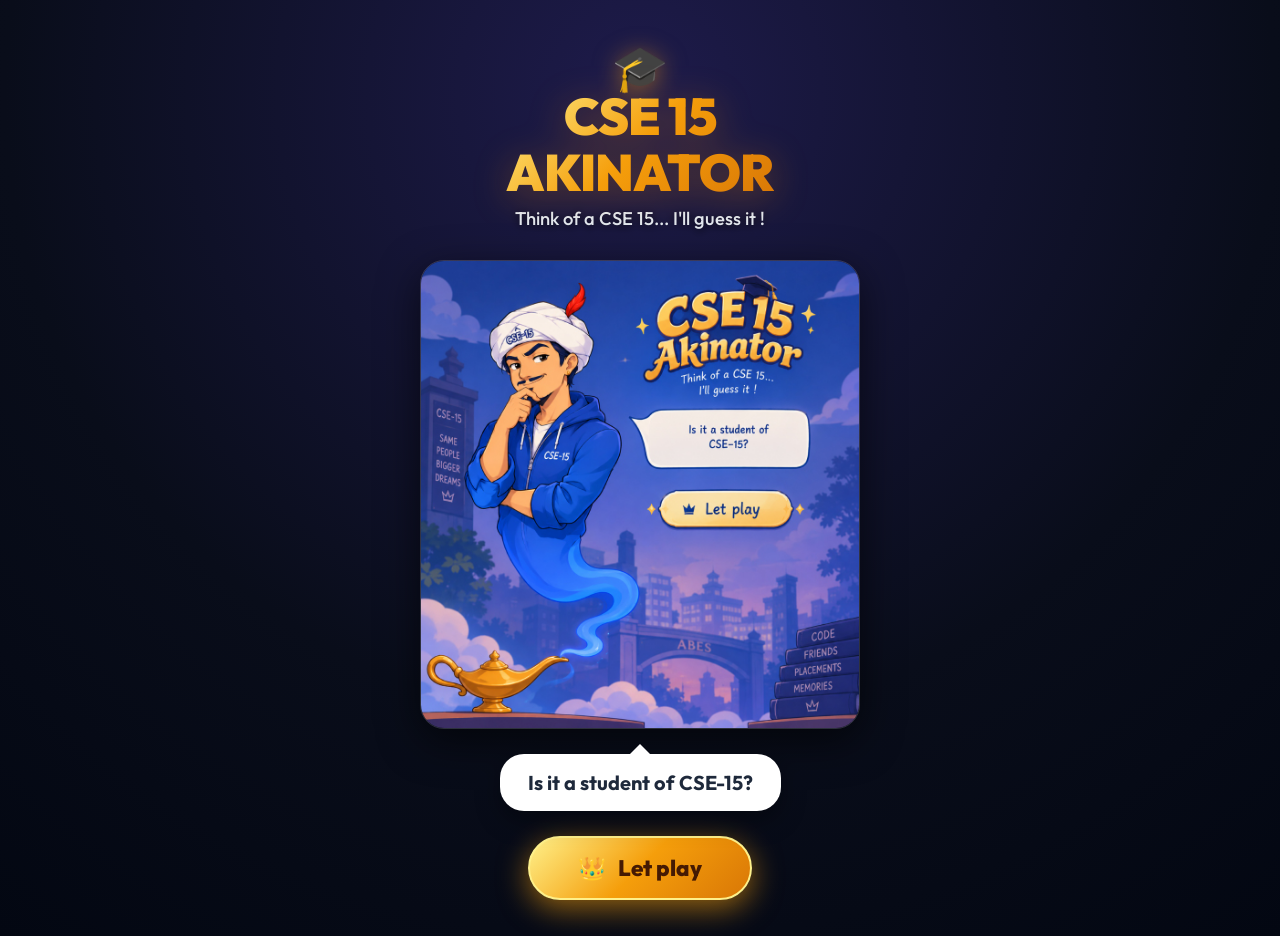
<file: Akinator/index.html>
<!DOCTYPE html>
<html lang="en">
<head>
  <meta charset="UTF-8">
  <meta name="viewport" content="width=device-width, initial-scale=1.0, maximum-scale=1.0, user-scalable=no">
  <title>CSE 15 Akinator • Guess the Student</title>
  <link rel="preconnect" href="https://fonts.googleapis.com">
  <link rel="preconnect" href="https://fonts.gstatic.com" crossorigin>
  <link href="https://fonts.googleapis.com/css2?family=JetBrains+Mono:wght@600;700;800&family=Outfit:wght@400;500;600;700;800;900&display=swap" rel="stylesheet">
  <link rel="stylesheet" href="style.css">
</head>
<body>

  <div class="app-container">

    <!-- =========================================================
         SCREEN 1: LANDING PAGE
         ========================================================= -->
    <section id="screen-landing" class="screen active landing-screen">
      <div class="landing-content">
        
        <div class="landing-header">
          <div class="grad-cap-icon">🎓</div>
          <h1 class="landing-title">CSE 15<br>Akinator</h1>
          <p class="landing-subtitle">Think of a CSE 15... I'll guess it !</p>
        </div>

        <div class="landing-genie-wrap">
          <img src="assets/landing_bg.jpg" alt="CSE 15 Genie" class="landing-genie-img">
        </div>

        <div class="landing-bubble">
          Is it a student of CSE-15?
        </div>

        <button id="btn-let-play" class="btn-let-play" onclick="startGame()">
          <span>👑</span> Let play
        </button>

      </div>
    </section>

    <!-- =========================================================
         SCREEN 2: QUESTION ENGINE
         ========================================================= -->
    <section id="screen-question" class="screen question-screen">
      
      <!-- Top Bar -->
      <nav class="top-navbar">
        <div class="game-logo">CSE 15 akinator</div>
        <div class="pool-counter-badge">
          <span>Candidates:</span>
          <span id="pool-count" class="pool-count-num">80</span>
        </div>
      </nav>

      <!-- Stage -->
      <div class="question-stage">
        
        <!-- Left: Genie Character -->
        <div class="genie-character-col">
          <img src="assets/genie_question.jpg" alt="Thinking Genie" class="genie-img-interactive">
        </div>

        <!-- Right: Question & Options -->
        <div class="interaction-col">
          
          <div class="speech-bubble">
            <div id="q-step-label" class="q-step-tag">Question 1 of 5</div>
            <div id="q-title" class="q-title">Does the student is Male or Female?</div>
            <div id="q-hint-container" style="display: none;">
              <span id="q-hint-text" class="q-hint"></span>
            </div>
          </div>

          <div id="options-box" class="options-card">
            <!-- Dynamic choice buttons inserted here -->
          </div>

        </div>

      </div>

    </section>

    <!-- =========================================================
         SCREEN 3: VICTORY / END SCREEN
         ========================================================= -->
    <section id="screen-victory" class="screen victory-screen">
      
      <nav class="top-navbar">
        <div class="game-logo">CSE 15 akinator</div>
      </nav>

      <div class="victory-stage">
        
        <!-- Left: Celebrating Genie -->
        <div class="victory-genie-col">
          <img src="assets/genie_celebrate.jpg" alt="Celebrating Genie" class="genie-img-interactive">
        </div>

        <!-- Right: Victory Info & Actions -->
        <div class="victory-content-col">
          
          <div class="victory-bubble">
            <div class="vic-heading">Great, guessed right one more time !</div>
            <div id="vic-name" class="vic-student-name">ARVIND KUMAR</div>
            <div class="vic-student-badge">CSE-15 Student</div>

            <div class="vic-details-grid">
              
              <div class="vic-detail-item">
                <div class="vic-detail-lbl">Current Section</div>
                <div class="vic-detail-val" id="vic-curr-sec">CSE15</div>
              </div>

              <div class="vic-detail-item">
                <div class="vic-detail-lbl">Previous Section</div>
                <div class="vic-detail-val" id="vic-prev-sec">CSE14</div>
              </div>

              <div class="vic-detail-item" style="grid-column: span 2;">
                <div class="vic-detail-lbl">Roll Number</div>
                <div class="vic-detail-val" id="vic-roll">2503201000298</div>
              </div>

              <!-- Protected Phone Number -->
              <div class="phone-protect-strip">
                <div>
                  <div class="vic-detail-lbl" style="color: #92400e;">Student Mobile</div>
                  <div id="vic-phone-display" class="phone-masked-txt">+91 ••••• •••••</div>
                </div>
                <button id="btn-unlock-trigger" class="btn-unlock-phone" onclick="openKeyModal()">
                  🔒 Unlock
                </button>
              </div>

            </div>
          </div>

          <!-- Center Play Again Button -->
          <button class="btn-play-again" onclick="restartGame()">
            ◆ • Play again • ◆
          </button>

          <!-- Bottom Card: Share & Add Pic -->
          <div class="victory-bottom-card">
            <div class="share-title">Share your feat with your friends</div>
            
            <a id="btn-wa-share" href="#" target="_blank" class="btn-whatsapp-share">
              <span>💬</span> Share on WhatsApp
            </a>

            <div class="action-links-list">
              <a href="javascript:void(0)" class="action-link" onclick="openPicModal()">
                📷 You can add a pic
              </a>
              <a href="javascript:void(0)" class="action-link" onclick="restartGame()">
                🎮 Play with another classmate
              </a>
            </div>

            <!-- Developer Social Links -->
            <div class="dev-socials">
              <a href="https://github.com/ArvindKumar298/Mini-Project" target="_blank">
                🐙 GitHub: ArvindKumar298
              </a>
              <span>•</span>
              <a href="https://www.linkedin.com/in/arvind-kumar-635747375" target="_blank">
                💼 LinkedIn: Arvind Kumar
              </a>
            </div>

          </div>

        </div>

      </div>

    </section>

  </div>

  <!-- =========================================================
       MODAL 1: DAILY SECURITY KEY UNLOCK
       ========================================================= -->
  <div id="key-modal" class="modal-overlay">
    <div class="modal-box">
      <div class="modal-header">
        <h3 class="modal-title">🔒 Unlock Phone Number</h3>
        <button class="modal-close-btn" onclick="closeKeyModal()">&times;</button>
      </div>

      <p style="font-size: 0.95rem; color: var(--text-muted); margin-bottom: 14px;">
        Student contact numbers are protected. Enter today's 1-day access key to view:
      </p>

      <input type="text" id="daily-key-input" class="key-input" placeholder="e.g. CSE15-OCT07-968FB" maxlength="20">
      
      <button class="btn-modal-submit" onclick="submitKey()">
        🔓 Verify & Unlock
      </button>

      <div class="modal-divider">HOW TO GET TODAY'S KEY</div>

      <a href="https://t.me/+SNXgNiPCwMAxMjdl" target="_blank" class="btn-telegram-channel">
        <span>📢</span> Get Today's Key on Telegram Channel
      </a>

      <div class="classmate-fallback-note">
        "Hi I am Arvind Kumar Your classmate and you can contact me on whatsapp for key"
      </div>
    </div>
  </div>

  <!-- =========================================================
       MODAL 2: "YOU CAN ADD A PIC"
       ========================================================= -->
  <div id="pic-modal" class="modal-overlay">
    <div class="modal-box">
      <div class="modal-header">
        <h3 class="modal-title">📸 Add Your Picture</h3>
        <button class="modal-close-btn" onclick="closePicModal()">&times;</button>
      </div>

      <div style="text-align: center; padding: 10px 0;">
        <div style="font-size: 3rem; margin-bottom: 10px;">🎓</div>
        <h4 style="font-size: 1.2rem; font-weight: 800; margin-bottom: 8px;">Want your photo in the game?</h4>
        <p style="font-size: 0.95rem; color: #cbd5e1; line-height: 1.5; margin-bottom: 16px;">
          Send your picture to <strong>Arvind Kumar</strong> on WhatsApp or via our Telegram channel, and your profile picture will be added to CSE 15 Akinator!
        </p>
      </div>

      <a href="https://t.me/+SNXgNiPCwMAxMjdl" target="_blank" class="btn-telegram-channel" style="margin-bottom: 12px;">
        <span>📢</span> Join Telegram Channel
      </a>

      <div class="classmate-fallback-note" style="text-align: center;">
        "Hi I am Arvind Kumar Your classmate and you can contact me on whatsapp for key"
      </div>
    </div>
  </div>

  <script src="app.js"></script>
</body>
</html>
</file>
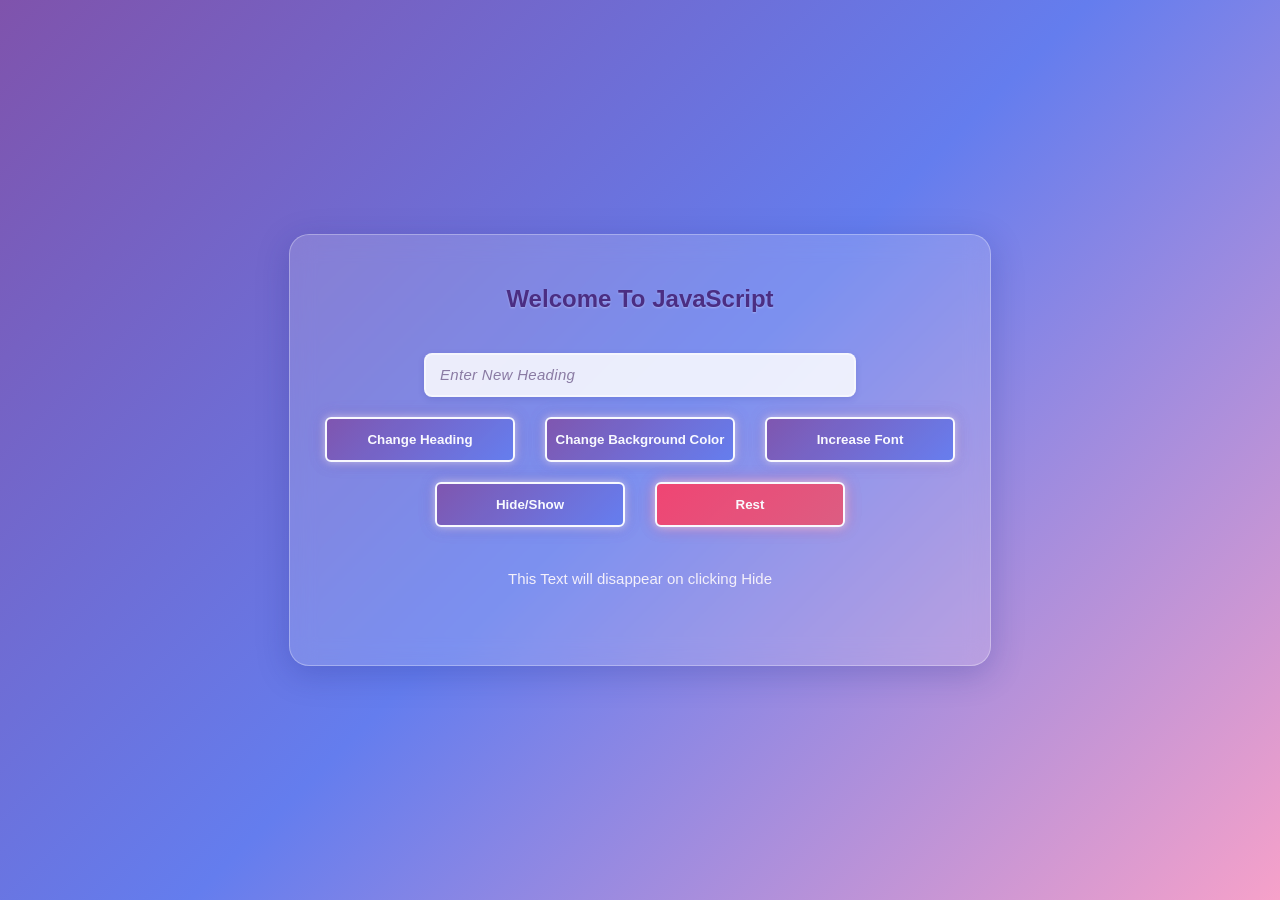
<file: DOM Application/index.html>
<!DOCTYPE html>
<html lang="en">
<head>
    <meta charset="UTF-8">
    <meta name="viewport" content="width=device-width, initial-scale=1.0">
    <title>Dom Implemetation</title>
    <link rel="stylesheet" href="Basic_Dom.css">
</head>
<body>
    <div class="main">
        <div class="interface">
            <h2>Welcome To JavaScript</h2>
            <input id="ipt" placeholder="Enter New Heading">
            <div id="inner">
                <button id="btn1">Change Heading</button>
                <button id="btn2">Change Background Color</button>
                <button id="btn3">Increase Font</button>
            </div>
            <div id="inner2">
                <button id="btn4">Hide/Show</button>
                <button id="btn5">Rest</button>
            </div>
            <p style="margin-bottom: 40px;">This Text will disappear on clicking Hide</p>
        </div>
        
    </div>


    <script src="Basic_Dom.js"></script>
</body>
</html>
</file>
<file: Akinator/style.css>
/* =========================================================
   CSE 15 AKINATOR - STYLESHEET
   ABES Engineering College • Batch 2025-29
   ========================================================= */

:root {
  --bg-deep: #070b19;
  --bg-twilight: #0f172a;
  --primary: #4f46e5;
  --primary-light: #818cf8;
  --gold: #f59e0b;
  --gold-glow: #fbbf24;
  --gold-gradient: linear-gradient(135deg, #fef08a 0%, #f59e0b 50%, #d97706 100%);
  --card-bg: rgba(15, 23, 42, 0.75);
  --card-border: rgba(255, 255, 255, 0.12);
  --text-white: #f8fafc;
  --text-muted: #94a3b8;
  --whatsapp: #25d366;
  --telegram: #229ed9;
}

* {
  margin: 0;
  padding: 0;
  box-sizing: border-box;
  -webkit-tap-highlight-color: transparent;
}

body {
  font-family: 'Outfit', -apple-system, BlinkMacSystemFont, "Segoe UI", Roboto, sans-serif;
  background-color: var(--bg-deep);
  background-image: radial-gradient(circle at 50% 10%, #1e1b4b 0%, #090d1a 60%, #030712 100%);
  color: var(--text-white);
  min-height: 100vh;
  display: flex;
  justify-content: center;
  align-items: center;
  overflow-x: hidden;
  user-select: none;
}

/* App Wrapper */
.app-container {
  width: 100%;
  max-width: 1200px;
  min-height: 100vh;
  display: flex;
  flex-direction: column;
  position: relative;
}

/* Screen Transitions */
.screen {
  display: none;
  width: 100%;
  min-height: 100vh;
  animation: fadeIn 0.4s ease forwards;
}

.screen.active {
  display: flex;
}

@keyframes fadeIn {
  from { opacity: 0; transform: translateY(6px); }
  to { opacity: 1; transform: translateY(0); }
}

/* =========================================================
   SCREEN 1: LANDING PAGE
   ========================================================= */
.landing-screen {
  position: relative;
  flex-direction: column;
  align-items: center;
  justify-content: space-between;
  padding: 24px 16px 36px;
  background-size: cover;
  background-position: center top;
  background-repeat: no-repeat;
  overflow: hidden;
}

.landing-overlay {
  position: absolute;
  inset: 0;
  background: linear-gradient(180deg, rgba(7, 11, 25, 0.3) 0%, rgba(7, 11, 25, 0.75) 100%);
  z-index: 1;
}

.landing-content {
  position: relative;
  z-index: 2;
  width: 100%;
  max-width: 580px;
  margin: 0 auto;
  display: flex;
  flex-direction: column;
  align-items: center;
  text-align: center;
}

.landing-header {
  margin-top: 15px;
  margin-bottom: 20px;
}

.grad-cap-icon {
  font-size: 2.8rem;
  display: inline-block;
  filter: drop-shadow(0 4px 12px rgba(245, 158, 11, 0.5));
  margin-bottom: -10px;
  animation: floatBounce 3s ease-in-out infinite;
}

@keyframes floatBounce {
  0%, 100% { transform: translateY(0) rotate(-5deg); }
  50% { transform: translateY(-6px) rotate(5deg); }
}

.landing-title {
  font-size: 3.2rem;
  font-weight: 900;
  letter-spacing: -0.02em;
  background: var(--gold-gradient);
  -webkit-background-clip: text;
  -webkit-text-fill-color: transparent;
  filter: drop-shadow(0 6px 18px rgba(217, 119, 6, 0.4));
  line-height: 1.1;
  text-transform: uppercase;
}

.landing-subtitle {
  color: #e2e8f0;
  font-size: 1.15rem;
  font-weight: 500;
  margin-top: 6px;
  text-shadow: 0 2px 8px rgba(0, 0, 0, 0.8);
}

.landing-genie-wrap {
  width: 100%;
  max-width: 440px;
  margin: 10px 0;
  display: flex;
  justify-content: center;
  position: relative;
}

.landing-genie-img {
  width: 100%;
  max-height: 480px;
  object-fit: contain;
  border-radius: 24px;
  box-shadow: 0 12px 40px rgba(0, 0, 0, 0.6);
  border: 1px solid rgba(255, 255, 255, 0.15);
}

.landing-bubble {
  background: #ffffff;
  color: #1e293b;
  padding: 16px 28px;
  border-radius: 24px;
  font-size: 1.25rem;
  font-weight: 700;
  box-shadow: 0 10px 25px rgba(0, 0, 0, 0.35);
  margin-top: 15px;
  margin-bottom: 25px;
  position: relative;
}

.landing-bubble::after {
  content: '';
  position: absolute;
  top: -10px;
  left: 50%;
  transform: translateX(-50%);
  border-width: 0 10px 10px 10px;
  border-style: solid;
  border-color: transparent transparent #ffffff transparent;
}

.btn-let-play {
  background: var(--gold-gradient);
  color: #451a03;
  font-family: inherit;
  font-size: 1.4rem;
  font-weight: 800;
  padding: 16px 48px;
  border-radius: 999px;
  border: 2px solid #fef08a;
  cursor: pointer;
  box-shadow: 0 8px 30px rgba(245, 158, 11, 0.6);
  transition: all 0.25s ease;
  display: flex;
  align-items: center;
  gap: 12px;
}

.btn-let-play:hover {
  transform: translateY(-3px) scale(1.03);
  box-shadow: 0 12px 35px rgba(245, 158, 11, 0.8);
}

.btn-let-play:active {
  transform: translateY(1px) scale(0.98);
}

/* =========================================================
   SCREEN 2: QUESTION ENGINE
   ========================================================= */
.question-screen {
  flex-direction: column;
  padding: 24px 20px;
  min-height: 100vh;
}

.top-navbar {
  display: flex;
  justify-content: space-between;
  align-items: center;
  margin-bottom: 24px;
}

.game-logo {
  font-size: 1.7rem;
  font-weight: 800;
  background: var(--gold-gradient);
  -webkit-background-clip: text;
  -webkit-text-fill-color: transparent;
  text-transform: uppercase;
  letter-spacing: -0.01em;
}

.pool-counter-badge {
  background: rgba(79, 70, 229, 0.25);
  border: 1px solid rgba(129, 140, 248, 0.4);
  color: #c7d2fe;
  font-size: 0.9rem;
  font-weight: 700;
  padding: 8px 16px;
  border-radius: 999px;
  display: flex;
  align-items: center;
  gap: 8px;
}

.pool-count-num {
  color: var(--gold-glow);
  font-size: 1.1rem;
}

.question-stage {
  display: flex;
  flex: 1;
  align-items: center;
  justify-content: center;
  gap: 40px;
  max-width: 1050px;
  margin: 0 auto;
  width: 100%;
}

.genie-character-col {
  flex: 0 0 380px;
  display: flex;
  justify-content: center;
  align-items: center;
  position: relative;
}

.genie-img-interactive {
  width: 100%;
  max-height: 480px;
  object-fit: contain;
  filter: drop-shadow(0 15px 30px rgba(0, 0, 0, 0.5));
  animation: floatGenie 4s ease-in-out infinite;
}

@keyframes floatGenie {
  0%, 100% { transform: translateY(0); }
  50% { transform: translateY(-10px); }
}

.interaction-col {
  flex: 1;
  display: flex;
  flex-direction: column;
  gap: 20px;
  max-width: 540px;
}

/* Question Bubble */
.speech-bubble {
  background: #ffffff;
  color: #0f172a;
  border-radius: 20px;
  padding: 24px 28px;
  position: relative;
  box-shadow: 0 15px 35px rgba(0, 0, 0, 0.4);
}

.speech-bubble::before {
  content: '';
  position: absolute;
  left: -14px;
  top: 36px;
  border-width: 12px 14px 12px 0;
  border-style: solid;
  border-color: transparent #ffffff transparent transparent;
}

.q-step-tag {
  font-size: 0.85rem;
  font-weight: 800;
  text-transform: uppercase;
  color: var(--primary);
  letter-spacing: 0.05em;
  margin-bottom: 6px;
}

.q-title {
  font-size: 1.55rem;
  font-weight: 800;
  line-height: 1.3;
}

.q-hint {
  margin-top: 10px;
  font-size: 0.95rem;
  font-weight: 600;
  color: #475569;
  background: #f1f5f9;
  padding: 6px 12px;
  border-radius: 8px;
  display: inline-block;
}

/* Options Box */
.options-card {
  background: var(--card-bg);
  border: 1px solid var(--card-border);
  border-radius: 20px;
  padding: 16px;
  backdrop-filter: blur(12px);
  box-shadow: 0 10px 30px rgba(0, 0, 0, 0.3);
  display: flex;
  flex-direction: column;
  gap: 12px;
}

.option-btn {
  background: rgba(255, 255, 255, 0.06);
  border: 1px solid rgba(255, 255, 255, 0.12);
  color: var(--text-white);
  font-family: inherit;
  font-size: 1.15rem;
  font-weight: 700;
  padding: 15px 24px;
  border-radius: 14px;
  cursor: pointer;
  text-align: center;
  transition: all 0.2s ease;
  display: flex;
  justify-content: center;
  align-items: center;
  gap: 10px;
}

.option-btn:hover {
  background: rgba(99, 102, 241, 0.25);
  border-color: var(--primary-light);
  transform: translateX(4px);
  color: #ffffff;
}

.option-btn:active {
  transform: scale(0.99);
}

/* =========================================================
   SCREEN 3: VICTORY / END SCREEN
   ========================================================= */
.victory-screen {
  flex-direction: column;
  padding: 24px 20px;
  min-height: 100vh;
}

.victory-stage {
  display: flex;
  flex: 1;
  align-items: center;
  justify-content: center;
  gap: 40px;
  max-width: 1050px;
  margin: 0 auto;
  width: 100%;
}

.victory-genie-col {
  flex: 0 0 380px;
  display: flex;
  justify-content: center;
  align-items: center;
}

.victory-content-col {
  flex: 1;
  max-width: 520px;
  display: flex;
  flex-direction: column;
  gap: 20px;
}

/* Victory Speech Card */
.victory-bubble {
  background: #ffffff;
  color: #0f172a;
  border-radius: 20px;
  padding: 24px;
  box-shadow: 0 15px 35px rgba(0, 0, 0, 0.4);
  position: relative;
  text-align: center;
}

.victory-bubble::before {
  content: '';
  position: absolute;
  left: -14px;
  top: 36px;
  border-width: 12px 14px 12px 0;
  border-style: solid;
  border-color: transparent #ffffff transparent transparent;
}

.vic-heading {
  font-size: 1.25rem;
  font-weight: 800;
  color: var(--primary);
  margin-bottom: 8px;
}

.vic-student-name {
  font-size: 2.1rem;
  font-weight: 900;
  color: #0f172a;
  text-transform: uppercase;
  letter-spacing: -0.01em;
}

.vic-student-badge {
  display: inline-block;
  background: #e0e7ff;
  color: #3730a3;
  font-size: 0.95rem;
  font-weight: 700;
  padding: 4px 14px;
  border-radius: 999px;
  margin-top: 6px;
}

.vic-details-grid {
  display: grid;
  grid-template-columns: 1fr 1fr;
  gap: 8px;
  margin-top: 14px;
  text-align: left;
}

.vic-detail-item {
  background: #f8fafc;
  padding: 8px 12px;
  border-radius: 10px;
  border: 1px solid #e2e8f0;
}

.vic-detail-lbl {
  font-size: 0.72rem;
  font-weight: 700;
  color: #64748b;
  text-transform: uppercase;
}

.vic-detail-val {
  font-size: 0.95rem;
  font-weight: 800;
  color: #1e293b;
  font-family: 'JetBrains Mono', monospace;
}

/* Phone Number Unlock Strip */
.phone-protect-strip {
  grid-column: span 2;
  background: #fef3c7;
  border: 1px solid #fde68a;
  border-radius: 10px;
  padding: 10px 14px;
  display: flex;
  justify-content: space-between;
  align-items: center;
}

.phone-masked-txt {
  font-family: 'JetBrains Mono', monospace;
  font-size: 1rem;
  font-weight: 800;
  color: #92400e;
}

.btn-unlock-phone {
  background: #f59e0b;
  color: #78350f;
  border: none;
  font-family: inherit;
  font-weight: 800;
  font-size: 0.85rem;
  padding: 6px 14px;
  border-radius: 8px;
  cursor: pointer;
  transition: all 0.2s;
}

.btn-unlock-phone:hover {
  background: #d97706;
  color: #fff;
}

/* Play Again Center Button */
.btn-play-again {
  background: transparent;
  color: var(--text-white);
  border: none;
  font-family: inherit;
  font-size: 1.4rem;
  font-weight: 800;
  cursor: pointer;
  text-align: center;
  padding: 12px;
  letter-spacing: 0.05em;
  text-shadow: 0 0 15px rgba(255, 255, 255, 0.4);
  transition: all 0.2s ease;
}

.btn-play-again:hover {
  color: var(--gold-glow);
  transform: scale(1.05);
}

/* Victory Actions Bottom Card */
.victory-bottom-card {
  background: var(--card-bg);
  border: 1px solid var(--card-border);
  border-radius: 20px;
  padding: 22px;
  backdrop-filter: blur(12px);
  text-align: center;
}

.share-title {
  font-size: 1.05rem;
  font-weight: 700;
  margin-bottom: 12px;
  color: #cbd5e1;
}

.btn-whatsapp-share {
  background: var(--whatsapp);
  color: #ffffff;
  font-family: inherit;
  font-size: 1.1rem;
  font-weight: 700;
  padding: 12px 28px;
  border-radius: 999px;
  border: none;
  cursor: pointer;
  display: inline-flex;
  align-items: center;
  gap: 10px;
  box-shadow: 0 6px 20px rgba(37, 211, 102, 0.35);
  transition: all 0.2s ease;
  text-decoration: none;
  margin-bottom: 18px;
}

.btn-whatsapp-share:hover {
  transform: translateY(-2px);
  box-shadow: 0 8px 25px rgba(37, 211, 102, 0.5);
}

.action-links-list {
  display: flex;
  flex-direction: column;
  gap: 8px;
  padding-top: 14px;
  border-top: 1px solid rgba(255, 255, 255, 0.08);
}

.action-link {
  color: var(--primary-light);
  font-size: 0.95rem;
  font-weight: 600;
  cursor: pointer;
  text-decoration: none;
  transition: color 0.2s;
}

.action-link:hover {
  color: #ffffff;
  text-decoration: underline;
}

.dev-socials {
  margin-top: 12px;
  display: flex;
  justify-content: center;
  gap: 16px;
  font-size: 0.85rem;
}

.dev-socials a {
  color: var(--text-muted);
  text-decoration: none;
  font-weight: 600;
  transition: color 0.2s;
}

.dev-socials a:hover {
  color: var(--gold-glow);
}

/* =========================================================
   MODAL DIALOGS
   ========================================================= */
.modal-overlay {
  display: none;
  position: fixed;
  inset: 0;
  background: rgba(0, 0, 0, 0.75);
  backdrop-filter: blur(8px);
  z-index: 100;
  justify-content: center;
  align-items: center;
  padding: 16px;
}

.modal-overlay.active {
  display: flex;
}

.modal-box {
  background: #1e293b;
  border: 1px solid rgba(255, 255, 255, 0.15);
  border-radius: 24px;
  max-width: 480px;
  width: 100%;
  padding: 28px;
  box-shadow: 0 20px 50px rgba(0, 0, 0, 0.6);
  animation: modalScale 0.25s ease;
}

@keyframes modalScale {
  from { transform: scale(0.95); opacity: 0; }
  to { transform: scale(1); opacity: 1; }
}

.modal-header {
  display: flex;
  justify-content: space-between;
  align-items: center;
  margin-bottom: 16px;
}

.modal-title {
  font-size: 1.3rem;
  font-weight: 800;
  color: #f8fafc;
}

.modal-close-btn {
  background: transparent;
  border: none;
  color: var(--text-muted);
  font-size: 1.5rem;
  cursor: pointer;
}

.key-input {
  width: 100%;
  padding: 14px 18px;
  background: #0f172a;
  border: 1px solid rgba(255, 255, 255, 0.15);
  border-radius: 12px;
  color: #fff;
  font-size: 1.1rem;
  font-family: 'JetBrains Mono', monospace;
  text-transform: uppercase;
  margin-bottom: 12px;
  outline: none;
}

.key-input:focus {
  border-color: var(--primary-light);
}

.btn-modal-submit {
  width: 100%;
  padding: 14px;
  border-radius: 12px;
  background: var(--gold-gradient);
  color: #451a03;
  font-family: inherit;
  font-size: 1.05rem;
  font-weight: 800;
  border: none;
  cursor: pointer;
  margin-bottom: 20px;
}

.modal-divider {
  text-align: center;
  position: relative;
  margin: 18px 0;
  color: var(--text-muted);
  font-size: 0.85rem;
  font-weight: 700;
}

.modal-divider::before, .modal-divider::after {
  content: '';
  position: absolute;
  top: 50%;
  width: 38%;
  height: 1px;
  background: rgba(255, 255, 255, 0.1);
}

.modal-divider::before { left: 0; }
.modal-divider::after { right: 0; }

.btn-telegram-channel {
  background: var(--telegram);
  color: #ffffff;
  padding: 12px;
  border-radius: 12px;
  font-size: 0.95rem;
  font-weight: 700;
  display: flex;
  justify-content: center;
  align-items: center;
  gap: 8px;
  text-decoration: none;
  margin-bottom: 14px;
}

.classmate-fallback-note {
  background: rgba(255, 255, 255, 0.05);
  border-left: 3px solid var(--gold);
  padding: 12px 14px;
  border-radius: 0 10px 10px 0;
  font-size: 0.9rem;
  line-height: 1.4;
  color: #e2e8f0;
}

/* =========================================================
   RESPONSIVE DESIGN (MOBILE & TABLET)
   ========================================================= */
@media (max-width: 900px) {
  .question-stage, .victory-stage {
    flex-direction: column;
    gap: 20px;
  }

  .genie-character-col, .victory-genie-col {
    flex: 0 0 auto;
    max-height: 260px;
  }

  .genie-img-interactive {
    max-height: 250px;
  }

  .speech-bubble::before, .victory-bubble::before {
    display: none;
  }

  .interaction-col, .victory-content-col {
    max-width: 100%;
  }

  .landing-title {
    font-size: 2.5rem;
  }

  .landing-genie-img {
    max-height: 380px;
  }
}
</file>
<file: DOM Application/Basic_Dom.css>
body {
  padding: 0;
  margin: 0;
  min-height: 100vh;
  background: linear-gradient(135deg, #7f53ac 0%, #647dee 50%, #f6a1c9 100%);
  transition: background 0.3s ease;
  font-family: "Franklin Gothic Medium", "Arial Narrow", Arial, sans-serif;
}

.main {
  display: flex;
  height: 100vh;
  justify-content: center;
  align-items: center;
}

.interface {
  border: 1px solid rgba(255, 255, 255, 0.3);
  border-radius: 20px;
  height: auto;
  width: 700px;
  display: flex;
  flex-direction: column;
  align-items: center;
  font-family: "Franklin Gothic Medium", "Arial Narrow", Arial, sans-serif;
  gap: 20px;
  padding: 30px 0;

  background: rgba(255, 255, 255, 0.15);
  backdrop-filter: blur(12px);
  -webkit-backdrop-filter: blur(12px);
  box-shadow: 0 8px 32px rgba(31, 38, 135, 0.25);
}

h2 {
  color: #4b2e83;
  font-weight: 800;
  text-shadow: 0 1px 2px rgba(255, 255, 255, 0.3);
}

#ipt {
  height: 40px;
  width: 400px;
  border-radius: 8px;
  border: 2px solid rgba(255, 255, 255, 0.5);
  padding: 0 14px;
  outline: none;

  background: rgba(255, 255, 255, 0.85);
  color: #3a2564;
  font-size: 15px;
  font-weight: 600;
  letter-spacing: 0.3px;

  transition: all 0.25s ease;
  box-shadow: 0 2px 6px rgba(31, 38, 135, 0.15);
}

#ipt::placeholder {
  color: #8a7ba3;
  font-weight: 400;
  font-style: italic;
}

#ipt:hover {
  background: rgba(255, 255, 255, 0.95);
}

#ipt:focus {
  border-color: #7f53ac;
  background: #ffffff;
  box-shadow: 0 0 10px rgba(127, 83, 172, 0.5),
              0 0 4px rgba(255, 233, 133, 0.6);
  transform: scale(1.02);
}

#inner,
#inner2 {
  display: flex;
  gap: 30px;
}

button {
  height: 45px;
  width: 190px;
  border-radius: 6px;
  transition-delay: 4ms;
  transition: all 0.25s ease;
  opacity: 0.95;

  font-weight: 700;
  cursor: pointer;

  border: 2px solid #ffffff;
  background: linear-gradient(135deg, #7f53ac, #647dee);
  color: white;
  box-shadow: 0 0 8px rgba(255, 255, 255, 0.6),
              0 0 16px rgba(127, 83, 172, 0.5);
}

button:hover {
  transform: scale(1.1);
  opacity: 1;
  background: linear-gradient(135deg, #6a3f96, #4f63cf);
  border-color: #ffe985;
  box-shadow: 0 0 12px rgba(255, 233, 133, 0.8),
              0 0 24px rgba(255, 233, 133, 0.5);
}

#btn5 {
  background: linear-gradient(135deg, #f6416c, #e05a7c);
  border: 2px solid #ffffff;
  box-shadow: 0 0 8px rgba(255, 255, 255, 0.6),
              0 0 16px rgba(246, 65, 108, 0.5);
}

#btn5:hover {
  background: linear-gradient(135deg, #d92a54, #c94766);
  border-color: #ffe985;
  box-shadow: 0 0 12px rgba(255, 233, 133, 0.8),
              0 0 24px rgba(255, 233, 133, 0.5);
}

p {
  color: #f4f0fa;
  font-size: 15px;
  font-weight: 500;
  padding: 8px 16px;
  /* background: rgba(255, 255, 255, 0.1); */
  /* border-radius: 8px;
  border: 1px solid rgba(255, 255, 255, 0.2); */
}
</file>
